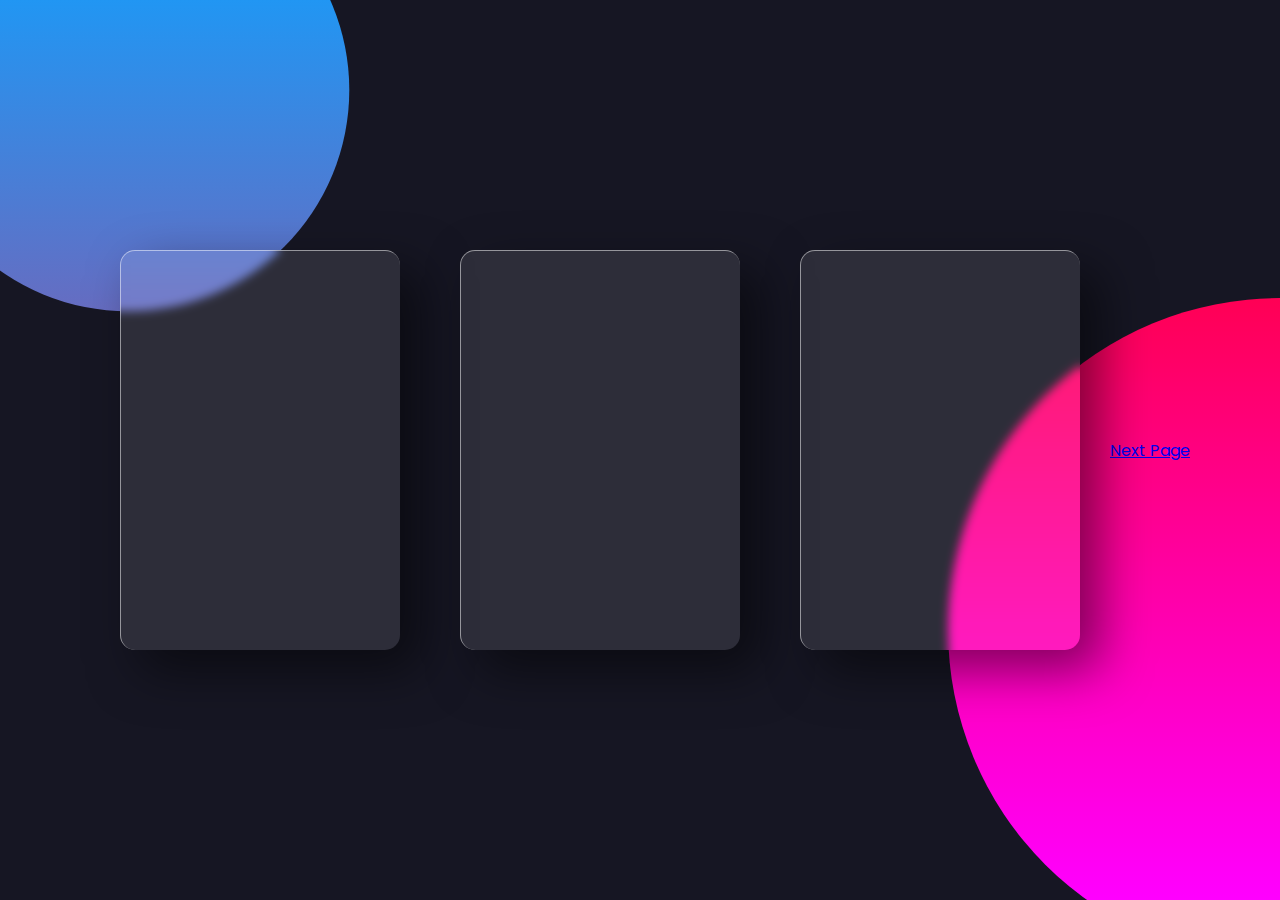
<file: index.html>
<!DOCTYPE html>
<html lang="en">

<head>
    <meta charset="UTF-8">
    <meta name="viewport" content="width=device-width, initial-scale=1.0">
    <link rel="stylesheet" href="/styles.css">
    <title>Document</title>
</head>

<body>
    <div class="container">
        <div class="card">
            <div class="content">
                <h2>01</h2>
                <h3>Card One</h3>
                <p>Lorem ipsum dolor sit amet consectetur adipisicing elit. Harum dicta optio cupiditate corrupti nisi
                    ex quidem eveniet, magni deserunt aspernatur?</p>
                    <a href="#">Read More</a>
            </div>
        </div>
        <div class="card">
            <div class="content">
                <h2>02</h2>
                <h3>Card Two</h3>
                <p>Lorem ipsum dolor sit amet consectetur adipisicing elit. Harum dicta optio cupiditate corrupti nisi
                    ex quidem eveniet, magni deserunt aspernatur?</p>
                    <a href="#">Read More</a>
            </div>
        </div>
        <div class="card">
            <div class="content">
                <h2>03</h2>
                <h3>Card Three</h3>
                <p>Lorem ipsum dolor sit amet consectetur adipisicing elit. Harum dicta optio cupiditate corrupti nisi
                    ex quidem eveniet, magni deserunt aspernatur?</p>
                    <a href="#">Read More</a>
            </div>
        </div>
        <a href="/cardhover.html">Next Page</a>
    </div>
    <script type="text/javascript" src="vanilla-tilt.js"></script>
    <script type="text/javascript">
        VanillaTilt.init(document.querySelectorAll(".card"), {
            max: 25,
            speed: 400,
            glare: true,
            "max-glare": 1
        });
    </script>
</body>

</html>
</file>
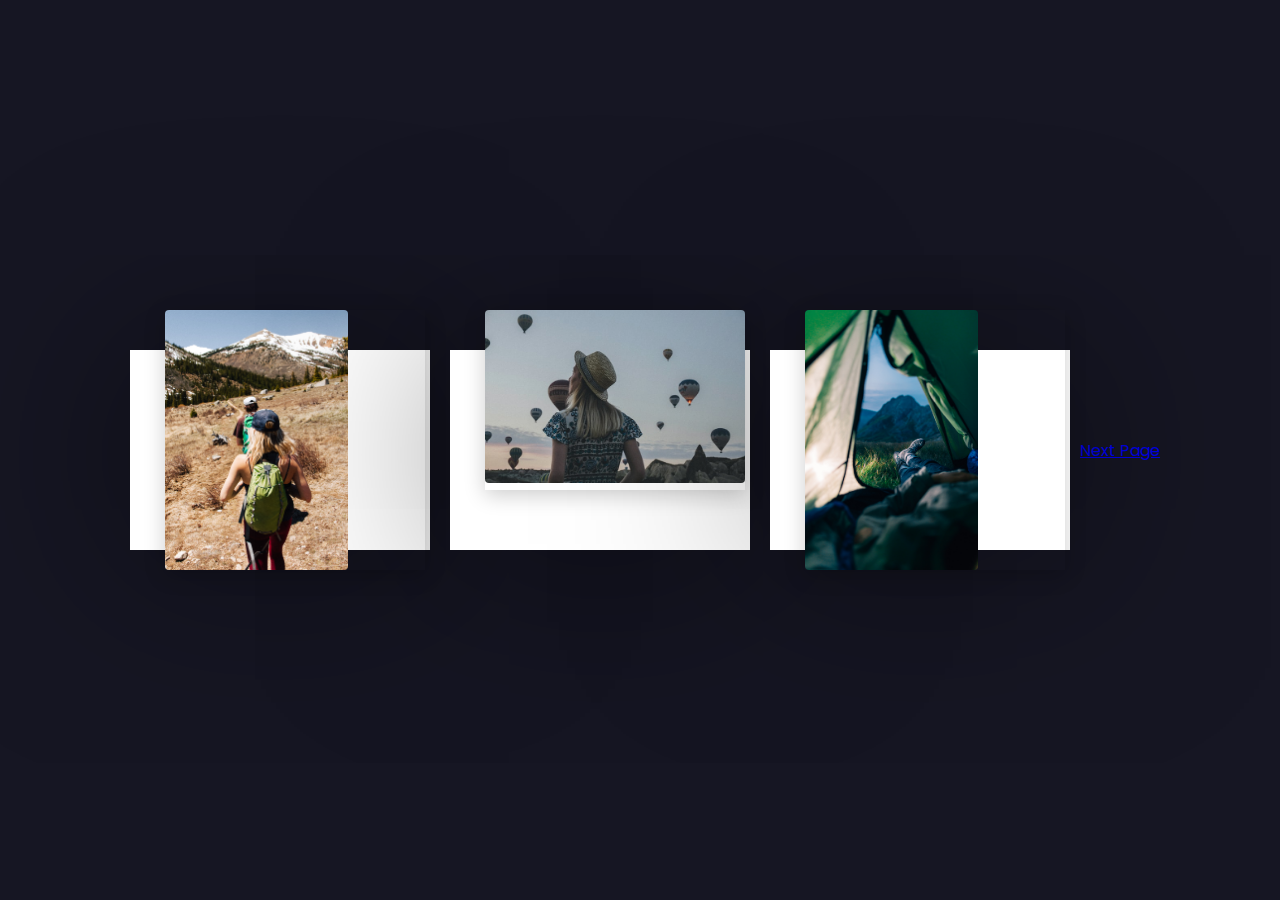
<file: cardhover.html>
<!DOCTYPE html>
<html lang="en">
<head>
    <meta charset="UTF-8">
    <meta name="viewport" content="width=device-width, initial-scale=1.0">
    <link rel="stylesheet" href="/styles1.css">
    <title>Document</title>
</head>
<body>
    <div class="container">
        <div class="card">
            <div class="imgBx">
                <img src="/img1.jpg" alt="">
            </div>
            <div class="content">
                <h2>Card One</h2>
                <p>Lorem ipsum dolor, sit amet consectetur adipisicing elit. Nostrum, obcaecati magnam. Architecto iure a amet. Nobis temporibus officiis amet ex. Omnis iusto officiis reprehenderit sequi odio maiores libero quo quia?</p>
            </div>
        </div>
        <div class="card">
            <div class="imgBx">
                <img src="/img2.jpg" alt="">
            </div>
            <div class="content">
                <h2>Card Two</h2>
                <p>Lorem ipsum dolor, sit amet consectetur adipisicing elit. Nostrum, obcaecati magnam. Architecto iure a amet. Nobis temporibus officiis amet ex. Omnis iusto officiis reprehenderit sequi odio maiores libero quo quia?</p>
            </div>
        </div>
        <div class="card">
            <div class="imgBx">
                <img src="/img3.jpg" alt="">
            </div>
            <div class="content">
                <h2>Card Three</h2>
                <p>Lorem ipsum dolor, sit amet consectetur adipisicing elit. Nostrum, obcaecati magnam. Architecto iure a amet. Nobis temporibus officiis amet ex. Omnis iusto officiis reprehenderit sequi odio maiores libero quo quia?</p>
            </div>
        </div>
        <a href="/shoesanimation.html">Next Page</a>
    </div>
</body>
</html>
</file>
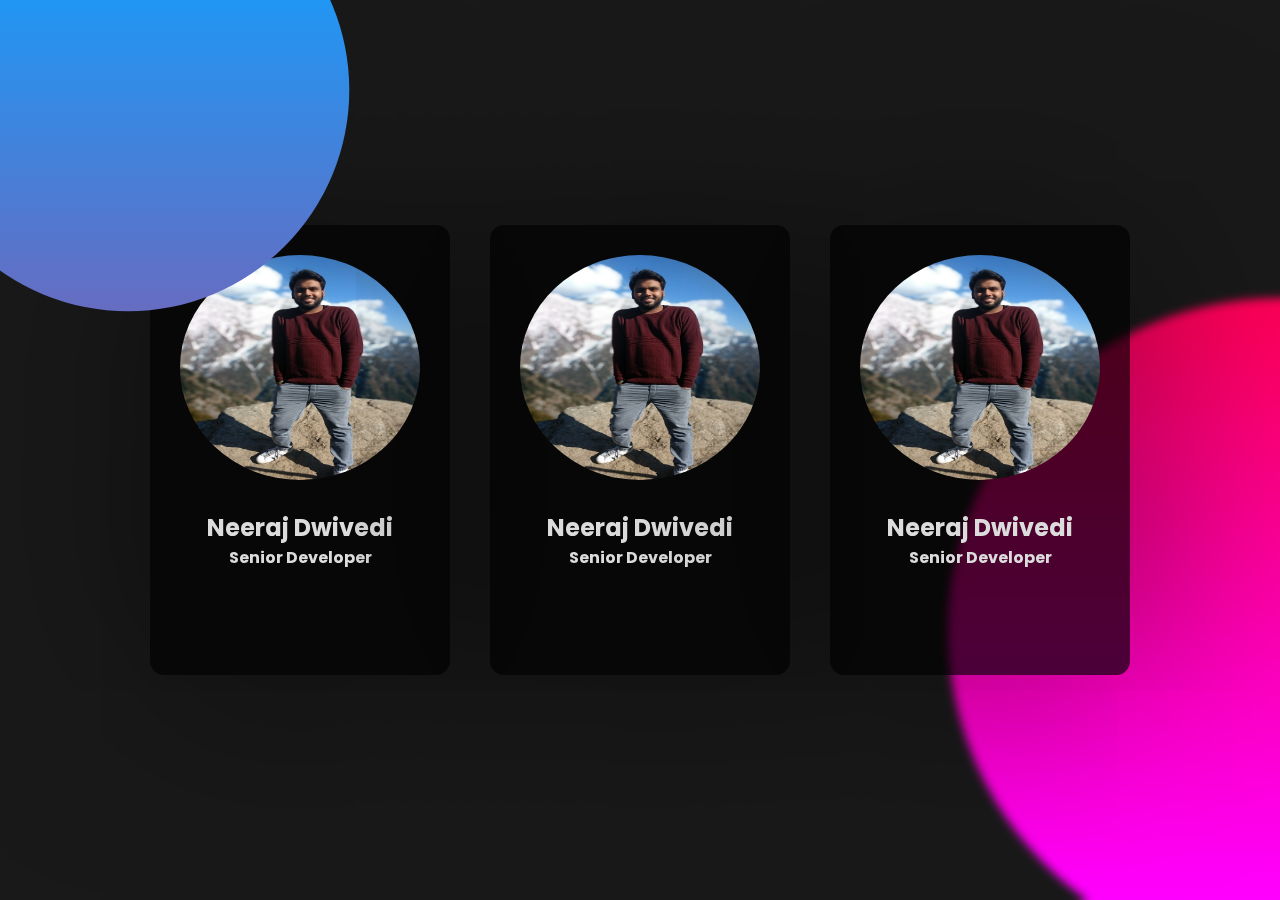
<file: myteamcard.html>
<!DOCTYPE html>
<html lang="en">
<head>
    <meta charset="UTF-8">
    <meta name="viewport" content="width=device-width, initial-scale=1.0">
    <link rel="stylesheet" href="/styles3.css">
    <link rel="stylesheet" href="/all.css">
    <title>Document</title>
</head>
<body>
    <div class="container">
        <div class="card">
            <div class="imgBx">
                <img src="/me.jpg" alt="neeraj photo">
            </div>
            <div class="content">
                <h2>Neeraj Dwivedi</h2>
                <h4>Senior Developer</h4>
            </div>
            <div class="icons">
                <i class="fab fa-facebook-f fa-lg"></i>
                <i class="fab fa-instagram fa-lg"></i>
                <i class="fab fa-twitter fa-lg"></i>
            </div>
        </div>
        <div class="card">
            <div class="imgBx">
                <img src="/me.jpg" alt="neeraj photo">
            </div>
            <div class="content">
                <h2>Neeraj Dwivedi</h2>
                <h4>Senior Developer</h4>
            </div>
            <div class="icons">
                <i class="fab fa-facebook-f fa-lg"></i>
                <i class="fab fa-instagram fa-lg"></i>
                <i class="fab fa-twitter fa-lg"></i>
            </div>
        </div>
        <div class="card">
            <div class="imgBx">
                <img src="/me.jpg" alt="neeraj photo">
            </div>
            <div class="content">
                <h2>Neeraj Dwivedi</h2>
                <h4>Senior Developer</h4>
            </div>
            <div class="icons">
                <i class="fab fa-facebook-f fa-lg"></i>
                <i class="fab fa-instagram fa-lg"></i>
                <i class="fab fa-twitter fa-lg"></i>
            </div>
        </div>
    </div>
    <script type="text/javascript" src="vanilla-tilt.js"></script>
    <script type="text/javascript">
        VanillaTilt.init(document.querySelectorAll(".card"), {
            max: 25,
            speed: 400,
            glare: true,
            "max-glare": 0.2
        });
    </script>
</body>
</html>
</file>
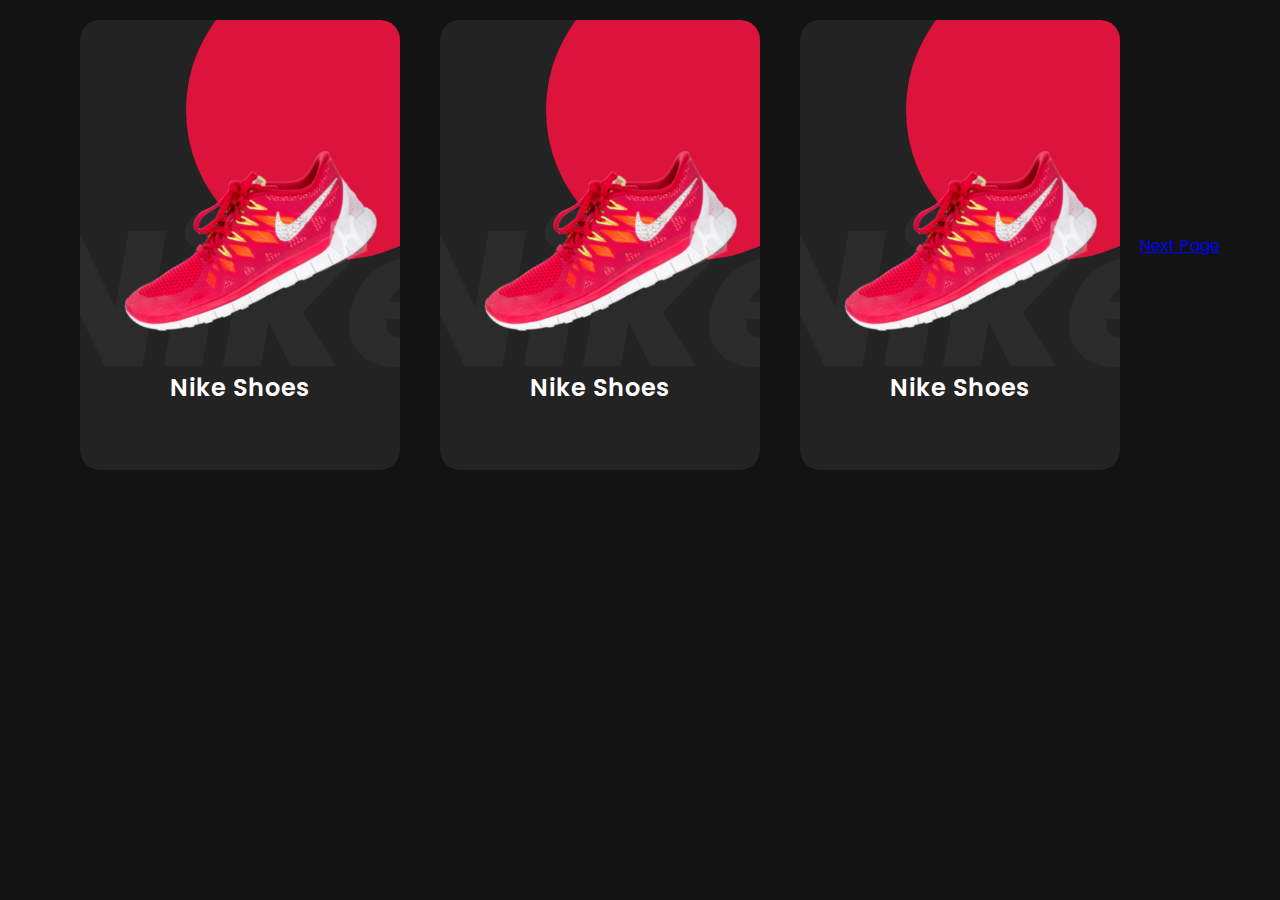
<file: shoesanimation.html>
<!DOCTYPE html>
<html lang="en">
<head>
    <meta charset="UTF-8">
    <meta name="viewport" content="width=device-width, initial-scale=1.0">
    <link rel="stylesheet" href="/styles2.css">
    <title>Document</title>
</head>
<body>
    <div class="container">
        <div class="card">
            <div class="imgBx">
                <img src="/shoes.png" alt="">
            </div>
            <div class="contentBx">
                <h2>Nike Shoes</h2>
                <div class="size">
                    <h3>Size :</h3>
                    <span>7</span>
                    <span>8</span>
                    <span>9</span>
                    <span>10</span>
                </div>
                <div class="color">
                    <h3>Color :</h3>
                    <span>7</span>
                    <span>8</span>
                    <span>9</span>
                    <span>10</span>
                </div>
                <a href="#">Buy Now</a>
            </div>
        </div>
        <div class="card">
            <div class="imgBx">
                <img src="/shoes.png" alt="">
            </div>
            <div class="contentBx">
                <h2>Nike Shoes</h2>
                <div class="size">
                    <h3>Size :</h3>
                    <span>7</span>
                    <span>8</span>
                    <span>9</span>
                    <span>10</span>
                </div>
                <div class="color">
                    <h3>Color :</h3>
                    <span>7</span>
                    <span>8</span>
                    <span>9</span>
                    <span>10</span>
                </div>
                <a href="#">Buy Now</a>
            </div>
        </div>
        <div class="card">
            <div class="imgBx">
                <img src="/shoes.png" alt="">
            </div>
            <div class="contentBx">
                <h2>Nike Shoes</h2>
                <div class="size">
                    <h3>Size :</h3>
                    <span>7</span>
                    <span>8</span>
                    <span>9</span>
                    <span>10</span>
                </div>
                <div class="color">
                    <h3>Color :</h3>
                    <span>7</span>
                    <span>8</span>
                    <span>9</span>
                    <span>10</span>
                </div>
                <a href="#">Buy Now</a>
            </div>
        </div>
        <a href="/myteamcard.html">Next Page</a>
    </div>
</body>
</html>
</file>
<file: styles.css>
@import url('https://fonts.googleapis.com/css2?family=Poppins:wght@100;300;400;700&display=swap');

*{
    padding: 0;
    margin: 0;
    box-sizing: border-box;
}

body{
    font-family: 'Poppins', sans-serif;
    display: flex;
    justify-content: center;
    align-items: center;
    min-height: 100vh;
    background: #161623;
}

body::before{
    content: '';
    position: absolute;
    top: 0;
    left: 0;
    width: 100%;
    height: 100%;
    background: linear-gradient(#f00, #f0f);
    clip-path: circle(30% at right 70%);
}

body::after{
    content: '';
    position: absolute;
    top: 0;
    left: 0;
    width: 100%;
    height: 100%;
    background: linear-gradient(#2196f3, #e91e63);
    clip-path: circle(20% at 10% 10%);
}

.container{
    position: relative;
    display: flex;
    justify-content: center;
    align-items: center;
    max-width: 1200px;
    flex-wrap: wrap;
    z-index: 1;
}

.container .card{
    position: relative;
    width: 280px;
    height: 400px;
    margin: 30px;
    box-shadow: 20px 20px 50px rgba(0,0,0,0.5);
    border-radius: 15px;
    background: rgba(255,255,255,0.1);
    overflow: hidden;
    display: flex;
    justify-content: center;
    align-items: center;
    border-top: 1px solid rgba(255, 255, 255, 0.5);
    border-left: 1px solid rgba(255, 255, 255, 0.5);
    backdrop-filter: blur(5px);
}

.container .card .content{
    padding: 20px;
    text-align: center;
    transform: translateY(100px);
    opacity: 0;
    transition: 0.5s;
}

.container .card:hover .content{
    transform: translateY(0px);
    opacity: 1;
}

.container .card .content h2{
    position: absolute;
    top: -80px;
    right: 30px;
    font-size: 8em;
    color: rgba(255, 255, 255, 0.05);
    pointer-events: none;
}

.container .card .content h3{
    font-size: 1.8em;
    color: #fff;
    z-index: 1;
}

.container .card .content p{
    font-size: 1em;
    color: #fff;
    font-weight: 300;
}

.container .card .content a{
    position: relative;
    display: inline-block;
    padding: 8px 20px;
    margin-top: 15px;
    background: #fff;
    color: #000;
    border-radius: 20px;
    text-decoration: none;
    font-weight: 500;
    box-shadow: 0 5px 15px rgba(255,255,255,0.2);
}
</file>
<file: styles1.css>
@import url('https://fonts.googleapis.com/css2?family=Poppins:wght@100;300;400;700&display=swap');

*{
    padding: 0;
    margin: 0;
    box-sizing: border-box;
}

body{
    font-family: 'Poppins', sans-serif;
    display: flex;
    justify-content: center;
    align-items: center;
    min-height: 100vh;
    background: #161623;
}

.container{
    position: relative;
    width: 1100px;
    display: flex;
    justify-content: center;
    align-items: center;
    flex-wrap: wrap;
    padding: 30px;
}

.container .card{
    max-width: 300px;
    height: 200px;
    position: relative;
    background: #fff;
    margin: 30px 10px;
    padding: 20px 15px;
    display: flex;
    flex-direction: column;
    box-shadow: 0 5px 202px rgba(0,0,0,0.5);
    transition: 0.3s ease-in-out;
}

.container .card:hover{
    height: 420px;
}

.container .card .imgBx{
    position: relative;
    width: 260px;
    height: 260px;
    top: -60px;
    left: 20px;
    box-shadow: 0 5px 20px rgba(0,0,0,0.2);
}

.container .card .imgBx img{
    max-width: 100%;
    max-height: 100%;
    border-radius: 4px;
    object-fit:contain;
    align-items: center;
}

.container .card .content{
    position: relative;
    margin-top: -140px;
    padding: 10px 15px;
    text-align: center;
    color: #111;
    visibility: hidden;
    opacity: 0;
    transition: 0.3s ease-in-out;
}

.container .card:hover .content{
    visibility: visible;
    opacity: 1;
    margin-top: -40px;
    transition-delay: 0.3s;
}
</file>
<file: styles3.css>
@import url('https://fonts.googleapis.com/css2?family=Poppins:wght@100;300;400;700&display=swap');

*{
    margin: 0;
    padding: 0;
    box-sizing: border-box;
    font-family: 'Poppins', sans-serif;
}

body{
    background: rgba(0, 0, 0, 0.9);
}

body::before{
    content: '';
    position: absolute;
    top: 0;
    left: 0;
    width: 100%;
    height: 100%;
    background: linear-gradient(#f00, #f0f);
    clip-path: circle(30% at right 70%);
}

body::after{
    content: '';
    position: absolute;
    top: 0;
    left: 0;
    width: 100%;
    height: 100%;
    background: linear-gradient(#2196f3, #e91e63);
    clip-path: circle(20% at 10% 10%);
}

.container{
    width: 100vw;
    height: 100vh;
    display: flex;
    flex-direction: row;
    justify-content: center;
    align-items: center;
    /* background: rgba(0, 0, 0, 0.9); */
    backdrop-filter: blur(5px);
}

.card{
    margin: 20px;
    position: relative;
    height: 450px;
    width: 300px;
    overflow: hidden;
    display: flex;
    flex-direction: column;
    align-items: center;
    background: rgba(0, 0, 0, 0.7);
    border-radius: 14px;
    box-shadow: 0 5px 202px rgba(0,0,0,0.5);
    z-index: 10;
}

.card .imgBx{
    position: relative;
    height: 50%;
    width: 80%;
    border-radius: 50%;
    overflow: hidden;
    margin: 30px;
}

.imgBx img{
    height: 225px;
    width: 240px;
}

.content h2, .content h4{
    color: gainsboro;
    text-align: center;
}

.icons{
    margin-top: 20px;
    visibility: hidden;
    opacity: 0;
    transition: 0.75s;
    transform: translateY(100px);
}

.icons i{
    color: gainsboro;
    margin: 10px;
}

.icons i:hover{
    color:dimgrey;
    cursor: pointer;
}

.container .card:hover .icons{
    visibility: visible;
    opacity: 1;
    transform: translateY(0px);
}
</file>
<file: styles2.css>
@import url('https://fonts.googleapis.com/css2?family=Poppins:wght@100;300;400;700&display=swap');

*{
    margin: 0;
    padding: 0;
    box-sizing: border-box;
    font-family: 'Poppins', sans-serif;
}
body{
    display: flex;
    justify-content: center;
    align-items: center;
    min-width: 100vh;
    background: #131313;
}

.container{
    position: relative;
    display: flex;
    flex-direction: row;
    justify-content: center;
    align-items: center;
    flex-wrap: wrap;
}

.container .card{
    position: relative;
    width: 320px;
    height: 450px;
    margin: 20px;
    background: #232323;
    border-radius: 20px;
    overflow: hidden;
}

.container .card::before{
    content: '';
    position: absolute;
    top: 0;
    left: 0;
    width: 100%;
    height: 100%;
    background: #DC143C;
    clip-path: circle(150px at 80% 20%);
    transition: 0.5s ease-in-out;
}

.container .card:hover:before{
    clip-path: circle(300px at 80% -20%);
}

.container .card::after{
    content: 'Nike';
    position: absolute;
    top: 30%;
    left: -20%;
    font-size: 12em;
    font-weight: 800;
    font-style: italic;
    color: rgba(255, 255, 255, 0.04);
}

.container .card .imgBx{
    position: absolute;
    top: 50%;
    transform: translateY(-50%);
    z-index: 10000;
    width: 100%;
    height: 220px;
    transition: 0.5s;
}

.container .card:hover .imgBx{
    top: 0%;
    transform: translateY(0%);
}

.container .card .imgBx img{
    position: absolute;
    top: 50%;
    left: 50%;
    transform: translate(-50%,-50%) rotate(-25deg);
    width: 270px;
}

.container .card .contentBx{
    position: absolute;
    bottom: 0;
    width: 100%;
    height: 100px;
    text-align: center;
    transition: 1s;
    z-index: 10;
}

.container .card:hover .contentBx{
    height: 210px;
}

.container .card .contentBx h2{
    position: relative;
    font-weight: 600;
    letter-spacing: 1px;
    color: #fff;
}

.container .card .contentBx .size,
.container .card .contentBx .color{
    display: flex;
    justify-content: center;
    align-items: center;
    padding: 8px 20px;
    transition: 0.5s;
    opacity: 0;
    visibility: hidden;
}

.container .card:hover .contentBx .size{
    opacity: 1;
    visibility: visible;
    transition-delay: 0.5s;
}
.container .card:hover .contentBx .color{
    opacity: 1;
    visibility: visible;
    transition-delay: 0.6s;
}

.container .card .contentBx .size h3,
.container .card .contentBx .color h3{
    color: #fff;
    font-weight: 300;
    font-size: 14px;
    text-transform: uppercase;
    letter-spacing: 2px;
    margin-right: 10px;
}

.container .card .contentBx .size span{
    width: 26px;
    height: 26px;
    text-align: center;
    line-height: 26px;
    font-size: 14px;
    display: inline-block;
    color: #111;
    background: #fff;
    margin: 0 5px;
    transition: 0.5s;
    color: #111;
    border-radius: 4px;
    cursor: pointer;
}

.container .card .contentBx .size span:hover{
    background: #DC143C;
    color: #fff;
}

.container .card .contentBx .color span{
    width: 20px;
    height: 20px;
    background: #ff0;
    border-radius: 50%;
    margin: 0 5px;
    cursor: pointer;
    text-align: center;
}

.container .card .contentBx .color span:nth-child(2){
    background: #9bdc28;
}

.container .card .contentBx .color span:nth-child(3){
    background: #03a9f4;
}
.container .card .contentBx .color span:nth-child(4){
    background: orange;
}
.container .card .contentBx a{
    display: inline-block;
    padding: 10px 20px;
    background: #fff;
    border-radius: 4px;
    margin-top: 10px;
    text-decoration: none;
    font-weight: 600;
    color: #111;
    opacity: 0;
    transform: translateY(50px);
    transition: 0.5s;
}

.container .card:hover .contentBx a{
    opacity: 1;
    transform: translateY(0px);
    transition-delay: 0.75s;
}

.container .card .contentBx a:hover{
    background: #DC143C;
    color: #fff;
}
</file>
